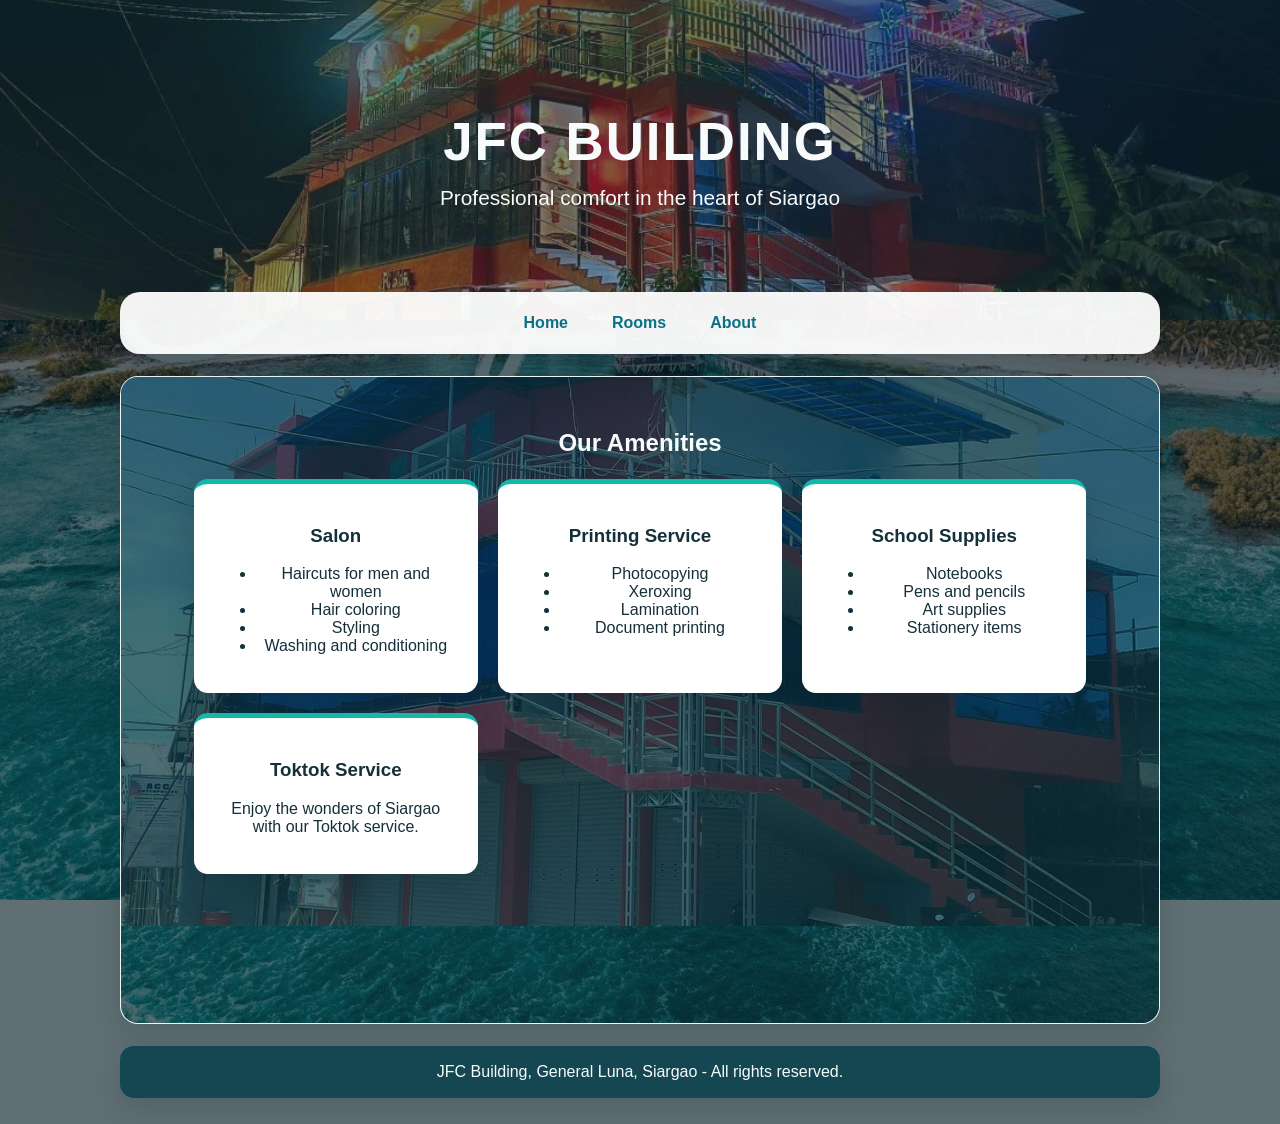
<file: index.html>
<!DOCTYPE html>
<html lang="en">
    <head>
        <meta charset="UTF-8">
        <meta name="viewport" content="width=device-width, initial-scale=1.0">
        <title>JFC Building | Siargao Stay</title>
        <link rel="stylesheet" href="styles.css">
    </head>
    <body>
        <div class="header">
            <h1>JFC BUILDING</h1>
            <h2>Professional comfort in the heart of Siargao</h2>
        </div>

        <div id="nav">
            <a href="home.html" target="mainframe">Home</a>
            <a href="rooms.html" target="mainframe">Rooms</a>
            <a href="about.html" target="mainframe">About</a>
        </div>

        <div class="main">
            <iframe src="home.html" name="mainframe" width="100%" height="100%" style="border:none;"></iframe>
        </div>

        <div class="footer">
            <p>JFC Building, General Luna, Siargao - All rights reserved.</p>
        </div>
    </body>
</html>
</file>
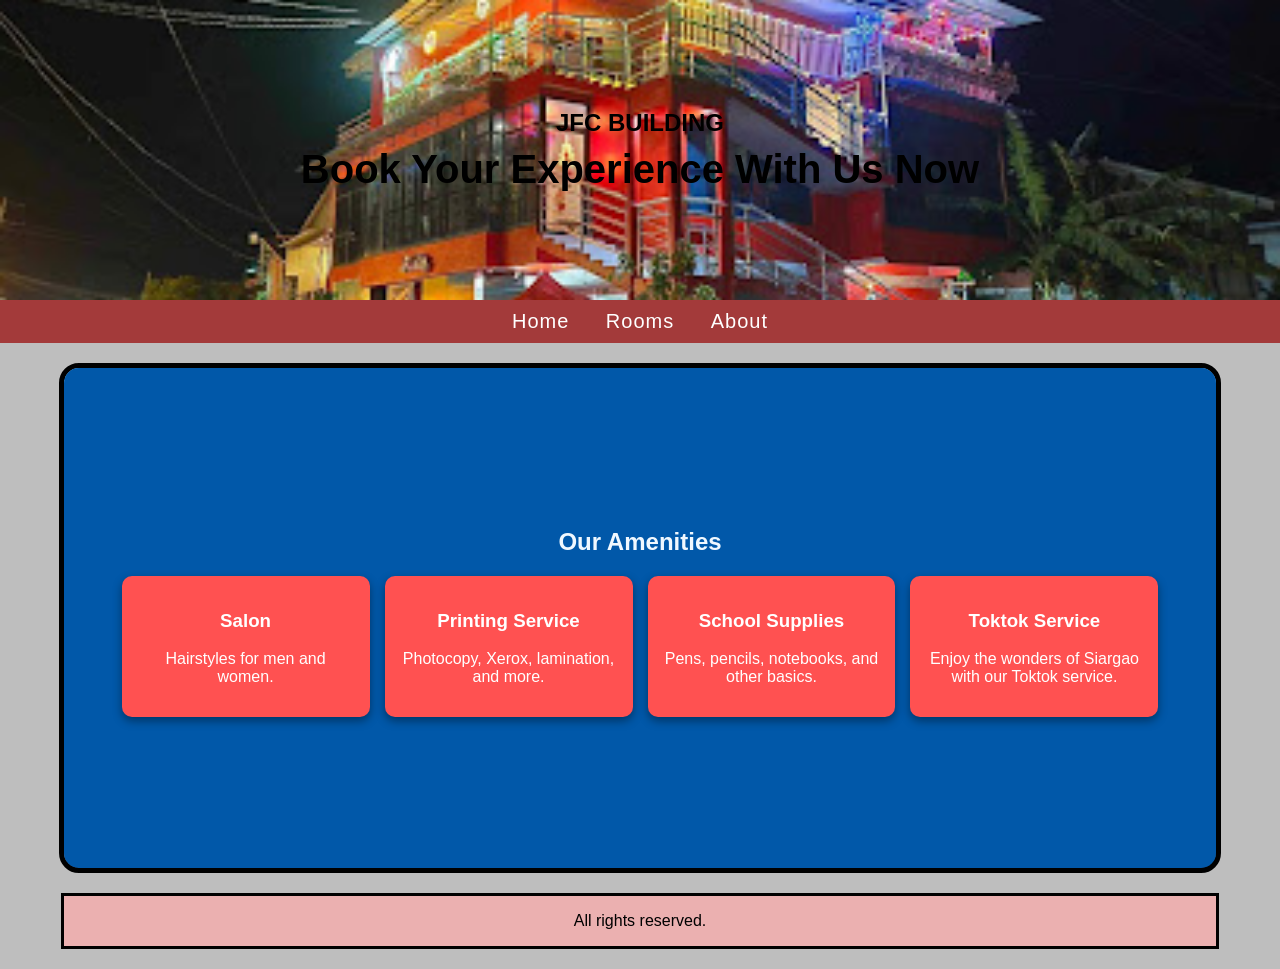
<file: activity6/activity6/index.html>
<!DOCTYPE html>
<html lang="en">
    <head>
        <meta charset="UTF-8">
        <title>JFC Building</title>
        <link rel="stylesheet" href="styles.css">
    </head>
    <body>
        <div class="header">
            <h2>JFC BUILDING</h2>
            <h1>Book Your Experience With Us Now</h1>
        </div>

        <div id="nav">
            <a href="home.html" target="mainframe">Home</a>
            <a href="rooms.html" target="mainframe">Rooms</a>
            <a href="about.html" target="mainframe">About</a>
        </div>

        <div class="main">
            <iframe src="home.html" name="mainframe" width="100%" height="100%" style="border:none;"></iframe>
        </div>

        <div class="footer">
            <p>All rights reserved.</p>
        </div>
    </body>
</html>
</file>
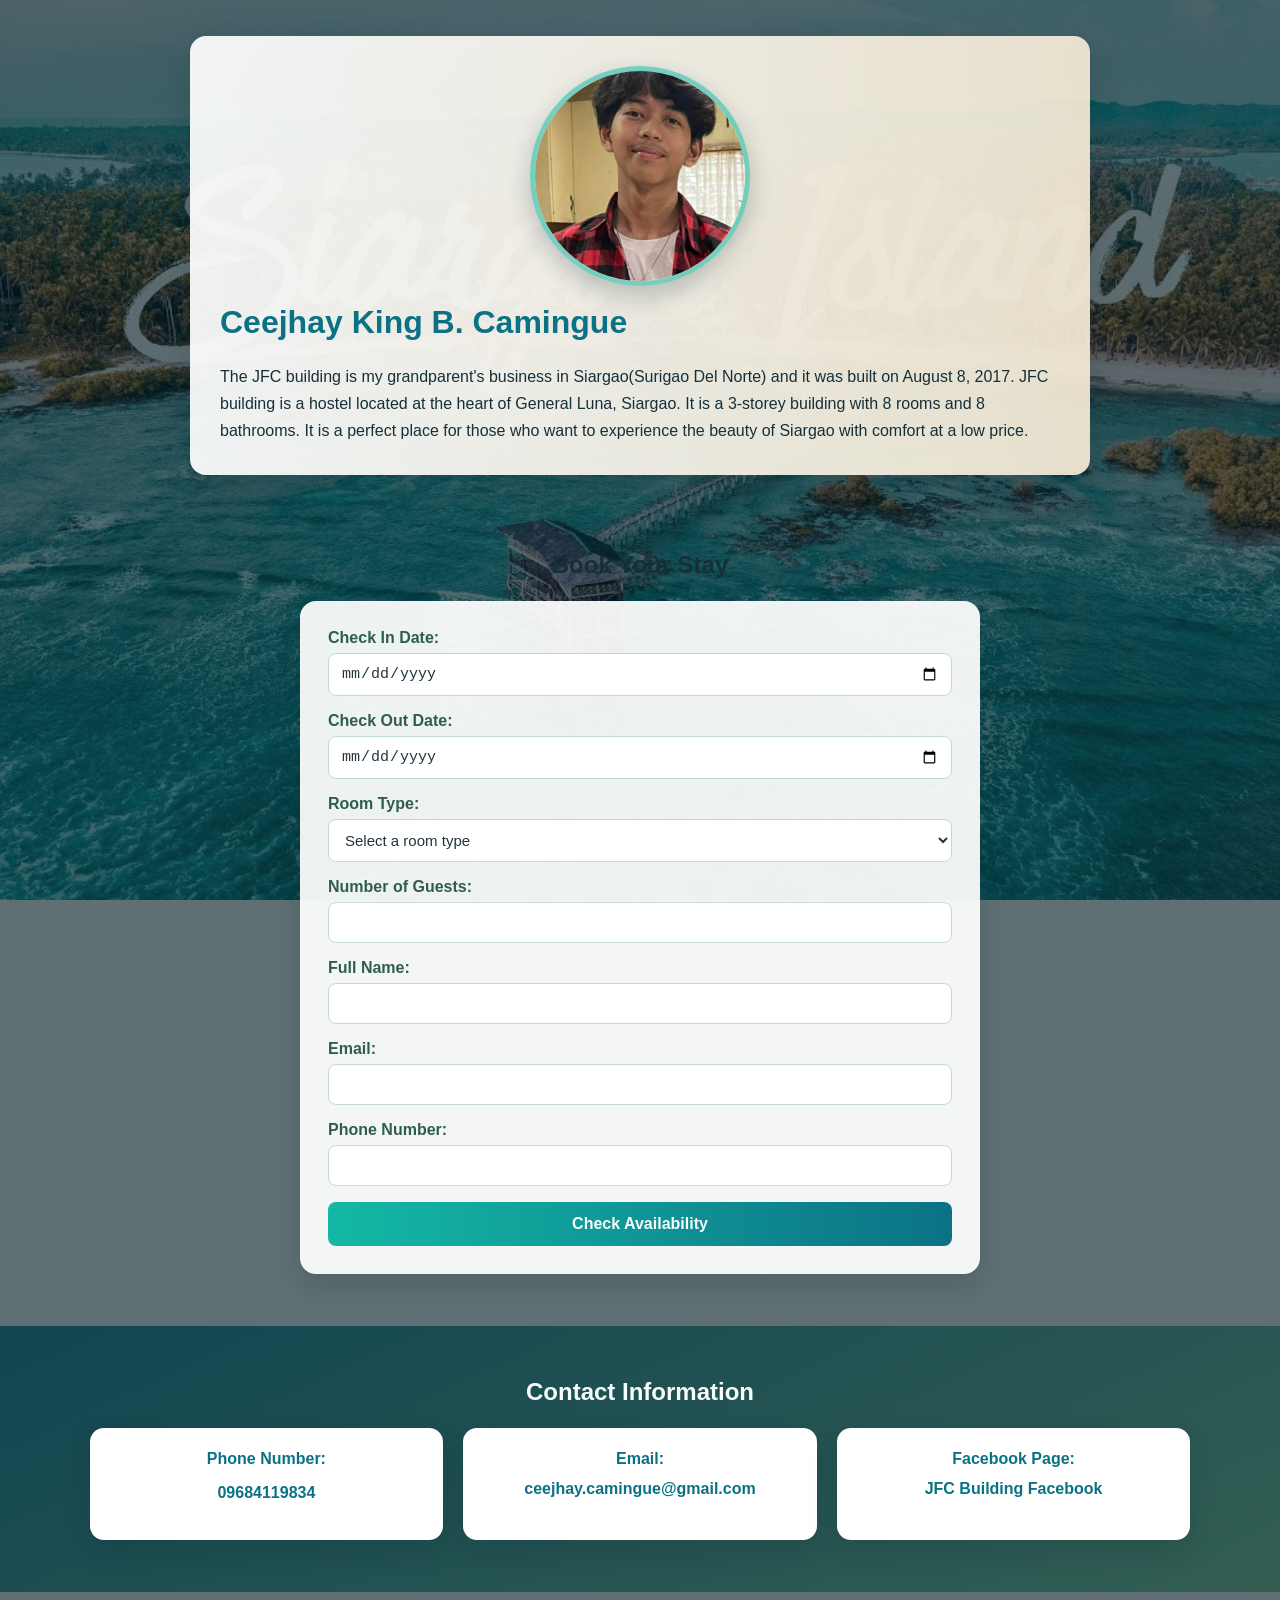
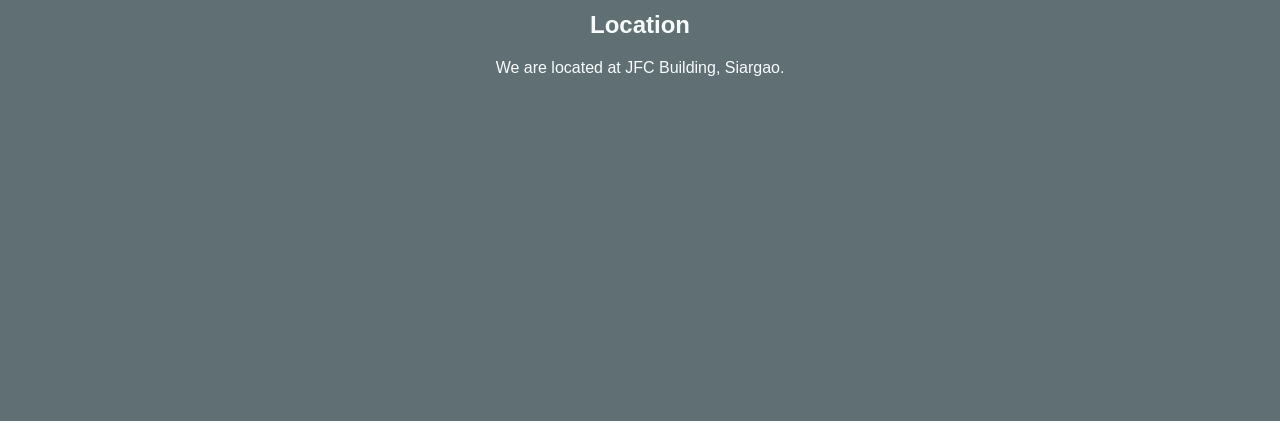
<file: about.html>
<!DOCTYPE html>
<html>
    <head>
        <meta charset="UTF-8">
        <meta name="viewport" content="width=device-width, initial-scale=1.0">
        <link rel="stylesheet" href="styles.css">
    </head>
    <body>
         <div class="about"></div>

         <div class="about-me">
            <img src="images/naong nako.png" alt="Photo of Ceejhay King B. Camingue" class="profile-photo">
            <h1>Ceejhay King B. Camingue</h1>
            <p>
                The JFC building is my grandparent's business in Siargao(Surigao Del Norte) and it was built on August 8, 2017. JFC building is a hostel located at the heart of General Luna, Siargao. It is a 3-storey building with 8 rooms and 8 bathrooms. It is a perfect place for those who want to experience the beauty of Siargao with comfort at a low price.
            </p>
         </div>

            <section class="booking-form" id="booking">
        <h2>Book Your Stay</h2>
            <form action="#" method="POST" id="bookingForm">
                
                <div class="form-group">
                    <label for="checkin">Check In Date:</label>
                    <input type="date" id="checkin" name="checkin" required>
                </div>
                
                <div class="form-group">
                    <label for="checkout">Check Out Date:</label>
                    <input type="date" id="checkout" name="checkout" required>
                </div>
                
                <div class="form-group">
                    <label for="roomType">Room Type:</label>
                    <select id="roomType" name="roomType" required>
                        <option value="">Select a room type</option>
                        <option value="barkada">Barkada Room 1 (10 people)</option>
                        <option value="family">Barkada Room 2 (6 people)</option>
                        <option value="family2">Barkada Room 3 (5 people)</option>
                        <option value="barkada">Barkada Room 4 (10 people)</option>
                        <option value="family">Family Room 1 (6 people)</option>
                        <option value="family2">Family Room 2 (5 people)</option>
            </select>
                </div>
                
                <div class="form-group">
                    <label for="guests">Number of Guests:</label>
                    <input type="number" id="guests" name="guests" min="1" required>
                </div>
                
                <div class="form-group">
                    <label for="name">Full Name:</label>
                    <input type="text" id="name" name="name" required>
                </div>
                
                <div class="form-group">
                    <label for="email">Email:</label>
                    <input type="email" id="email" name="email" required>
                </div>
                
                <div class="form-group">
                    <label for="phone">Phone Number:</label>
                    <input type="tel" id="phone" name="phone" required>
                </div>
                <a href="rooms.html"></a>
                <button type="submit" class="submit-btn">Check Availability</button>
                
        </form>
    </section>

    <section class="contacts" id="contacts">
            <h2>Contact Information</h2>
<div class="contacts-grid">
<div class="contacts-card">
    <h4>Phone Number:</h4>
                    <p><a href="tel:+639684119834">09684119834</a></p>
    </div>
                
    <div class="contacts-card">
          <h4>Email:</h4>
                    <a href="mailto:ceejhay.camingue@gmail.com" target="_blank" rel="noopener noreferrer">
          ceejhay.camingue@gmail.com
            </a>
            </div>

            <div class="contacts-card">
                <h4>Facebook Page:</h4>
                    <a href="https://www.facebook.com/JFCjebb" target="_blank" rel="noopener noreferrer">
                        JFC Building Facebook
                </a>
                </div>
            </div>
    </section>

    
     <h2 class="location">Location</h2>
            <p class="location">We are located at JFC Building, Siargao.</p>
            <iframe
                src="https://www.google.com/maps/embed?pb=!1m18!1m12!1m3!1d3952.628553028963!2d126.1529585!3d9.7823652!2m3!1f0!2f0!3f0!3m2!1i1024!2i768!4f13.1!3m3!1m2!1s0x3303f79208a53c5f%3A0x2151bfcecc051e43!2sJFC%20Commercial%20Center!5e0!3m2!1sen!2sph!4v1700000000000"
                width="100%"
                height="300"
                ></iframe>

    </body>
</html>
</file>
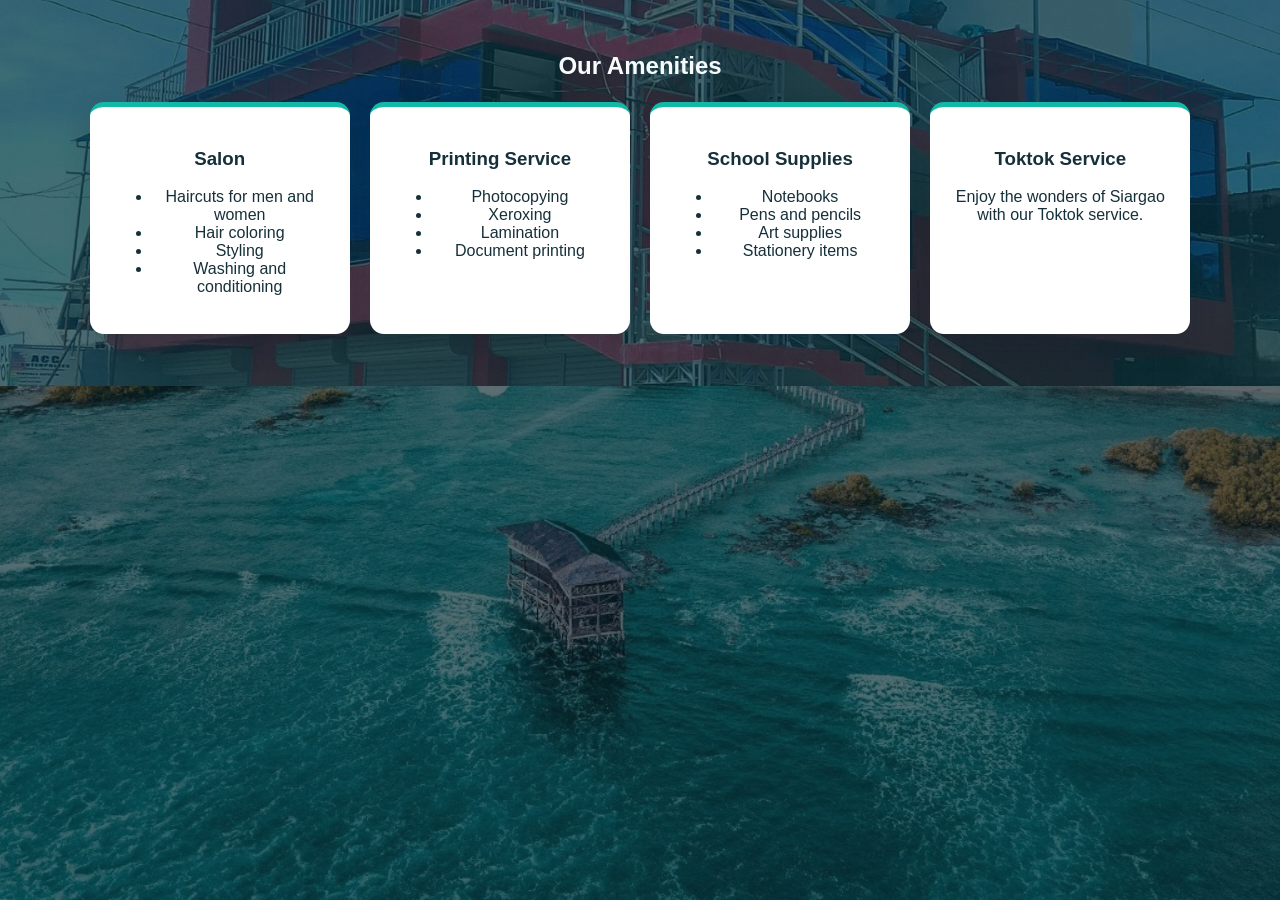
<file: home.html>
<!DOCTYPE html>
<html lang="en">
    <head>
        <meta charset="UTF-8">
        <meta name="viewport" content="width=device-width, initial-scale=1.0">
        <title>JFC Building - Home</title>
        <link rel="stylesheet" href="styles.css">
    </head>
    <body>
        <section class="amenities" id="amenities">
            <h2>Our Amenities</h2>
            <div class="amenities-grid">
                <div class="amenity-card">
                    <h3>Salon</h3>
                    
                    <ul>
                        <li>Haircuts for men and women</li>
                        <li>Hair coloring</li>
                        <li>Styling</li>
                        <li>Washing and conditioning</li>
                    </ul>
                </div>
                <div class="amenity-card">
                    <h3>Printing Service</h3>
                    <ul>
                        <li>Photocopying</li>
                        <li>Xeroxing</li>
                        <li>Lamination</li>
                        <li>Document printing</li>
                    </ul>
                    
                </div>
                <div class="amenity-card">
                    <h3>School Supplies</h3>
                    <ul>
                        <li>Notebooks</li>
                        <li>Pens and pencils</li>
                        <li>Art supplies</li>
                        <li>Stationery items</li>
                    </ul>
                    
                </div>
                <div class="amenity-card">
                    <h3>Toktok Service</h3>
                    <p>Enjoy the wonders of Siargao with our Toktok service.</p>
                </div>
            </div>
        </section>
    </body>
</html>
</file>
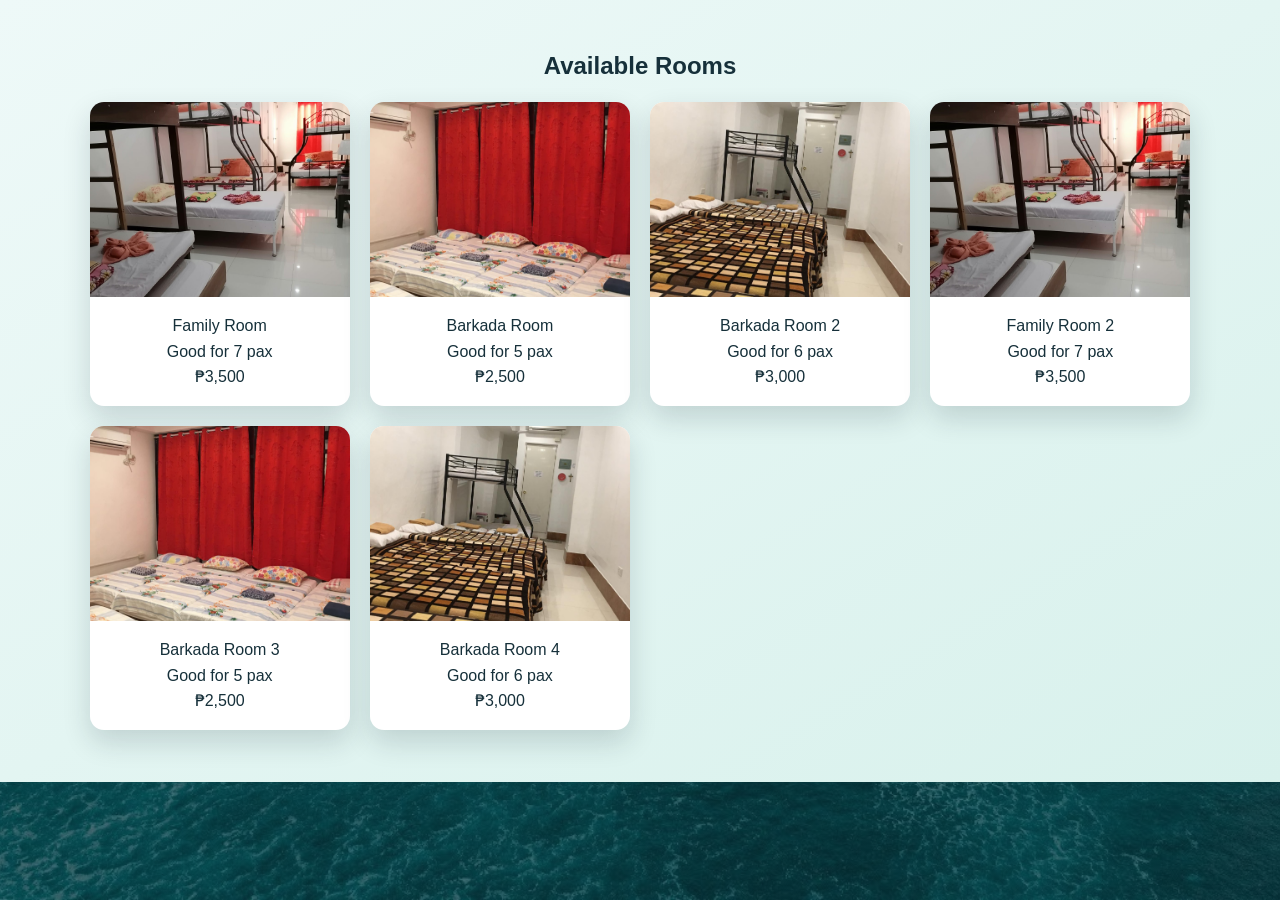
<file: rooms.html>
<!DOCTYPE html>
<html lang="en">
    <head>
        <meta charset="UTF-8">
        <meta name="viewport" content="width=device-width, initial-scale=1.0">
        <title>JFC Building - Rooms</title>
        <link rel="stylesheet" href="styles.css">
    </head>
    <body>
        <section class="rooms" id="rooms">
            <h1>Available Rooms</h1>
            <div class="rooms-grid">
                <div class="room-card">
                    <img src="images/barkadaroom1.jpg" alt="Family room">
                    <p>Family Room<br>Good for 7 pax<br>₱3,500</p>
                </div>
                <div class="room-card">
                    <img src="images/barkadaroom2.jpg" alt="Barkada room">
                    <p>Barkada Room<br>Good for 5 pax<br>₱2,500</p>
                </div>
                <div class="room-card">
                    <img src="images/family room.jpg" alt="Barkada room 2">
                    <p>Barkada Room 2<br>Good for 6 pax<br>₱3,000</p>
                </div>
                <div class="room-card">
                    <img src="images/barkadaroom1.jpg" alt="Family room">
                    <p>Family Room 2<br>Good for 7 pax<br>₱3,500</p>
                </div>
                <div class="room-card">
                    <img src="images/barkadaroom2.jpg" alt="Barkada room">
                    <p>Barkada Room 3<br>Good for 5 pax<br>₱2,500</p>
                </div>
                <div class="room-card">
                    <img src="images/family room.jpg" alt="Barkada room 2">
                    <p>Barkada Room 4<br>Good for 6 pax<br>₱3,000</p>
                </div>
            </div>
        </section>
    </body>
</html>
</file>
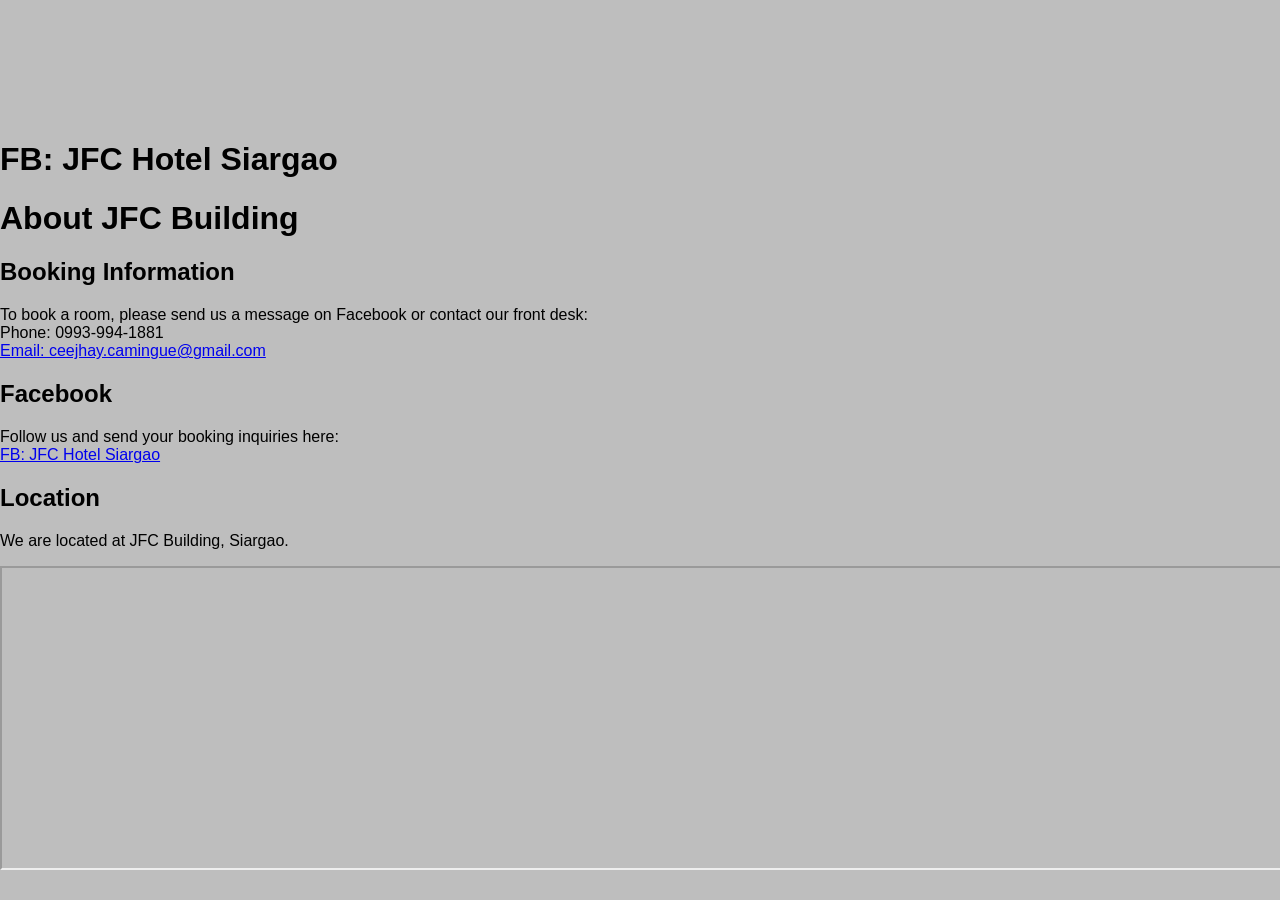
<file: images/about.html>
<!DOCTYPE html>
<html>
    <head>
        <link rel="stylesheet" href="styles.css">
    </head>
    <body>
         <div class="about"></div>
        
                <h1>FB: JFC Hotel Siargao</h1>
                <h1>About JFC Building</h1>

            <h2>Booking Information</h2>
            <p>
                To book a room, please send us a message on Facebook or contact our front desk:
                <br>
                Phone: 0993-994-1881
                <br>
                <a href="mailto:ceejhay.camingue@gmail.com">  
                Email: ceejhay.camingue@gmail.com
                </a> 
            </p>

            <h2>Facebook</h2>
            <p>
                Follow us and send your booking inquiries here:
                <br>
                <a href="https://www.facebook.com/jfcbuilding/photos"
                   target="_blank"
                   rel="noopener noreferrer">
                    FB: JFC Hotel Siargao
                </a>
            </p>

            <h2>Location</h2>
            <p>We are located at JFC Building, Siargao.</p>
            <iframe
                src="https://www.google.com/maps/embed?pb=!1m18!1m12!1m3!1d3952.628553028963!2d126.1529585!3d9.7823652!2m3!1f0!2f0!3f0!3m2!1i1024!2i768!4f13.1!3m3!1m2!1s0x3303f79208a53c5f%3A0x2151bfcecc051e43!2sJFC%20Commercial%20Center!5e0!3m2!1sen!2sph!4v1700000000000"
                width="100%"
                height="300"
                ></iframe>
            
            </div>
        
    </body>
</html>
</file>
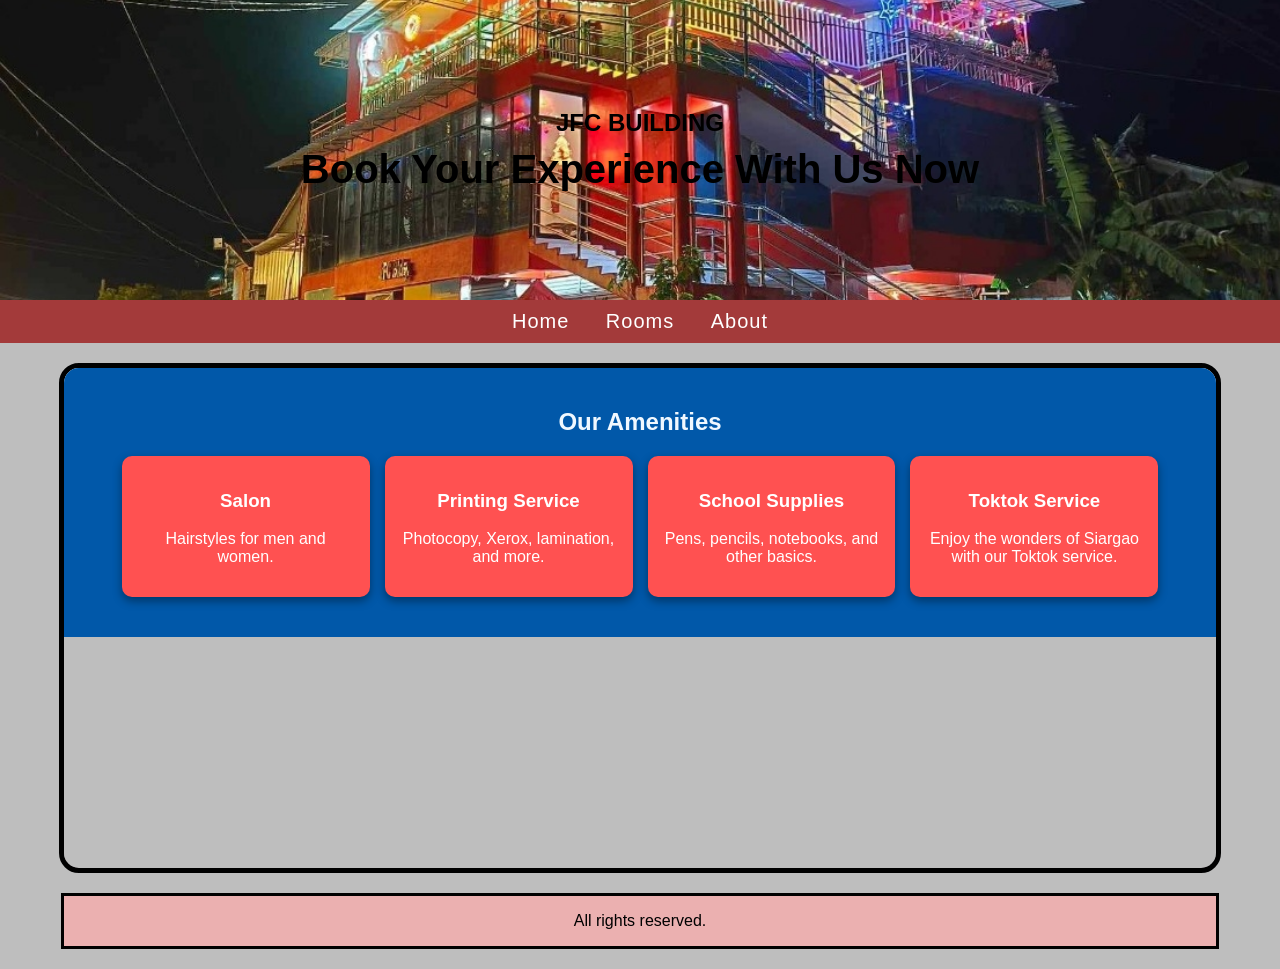
<file: images/activity6.html>
<!DOCTYPE html>
<html lang="en">
    <head>
        <meta charset="UTF-8">
        <title>JFC Building</title>
        <link rel="stylesheet" href="styles.css">
    </head>
    <body>
        <div class="header">
            <h2>JFC BUILDING</h2>
            <h1>Book Your Experience With Us Now</h1>
        </div>

        <div id="nav">
            <a href="home.html" target="mainframe">Home</a>
            <a href="rooms.html" target="mainframe">Rooms</a>
            <a href="about.html" target="mainframe">About</a>
        </div>

        <div class="main">
            <iframe src="home.html" name="mainframe" width="100%" height="100%" style="border:none;"></iframe>
        </div>

        <div class="footer">
            <p>All rights reserved.</p>
        </div>
    </body>
</html>
</file>
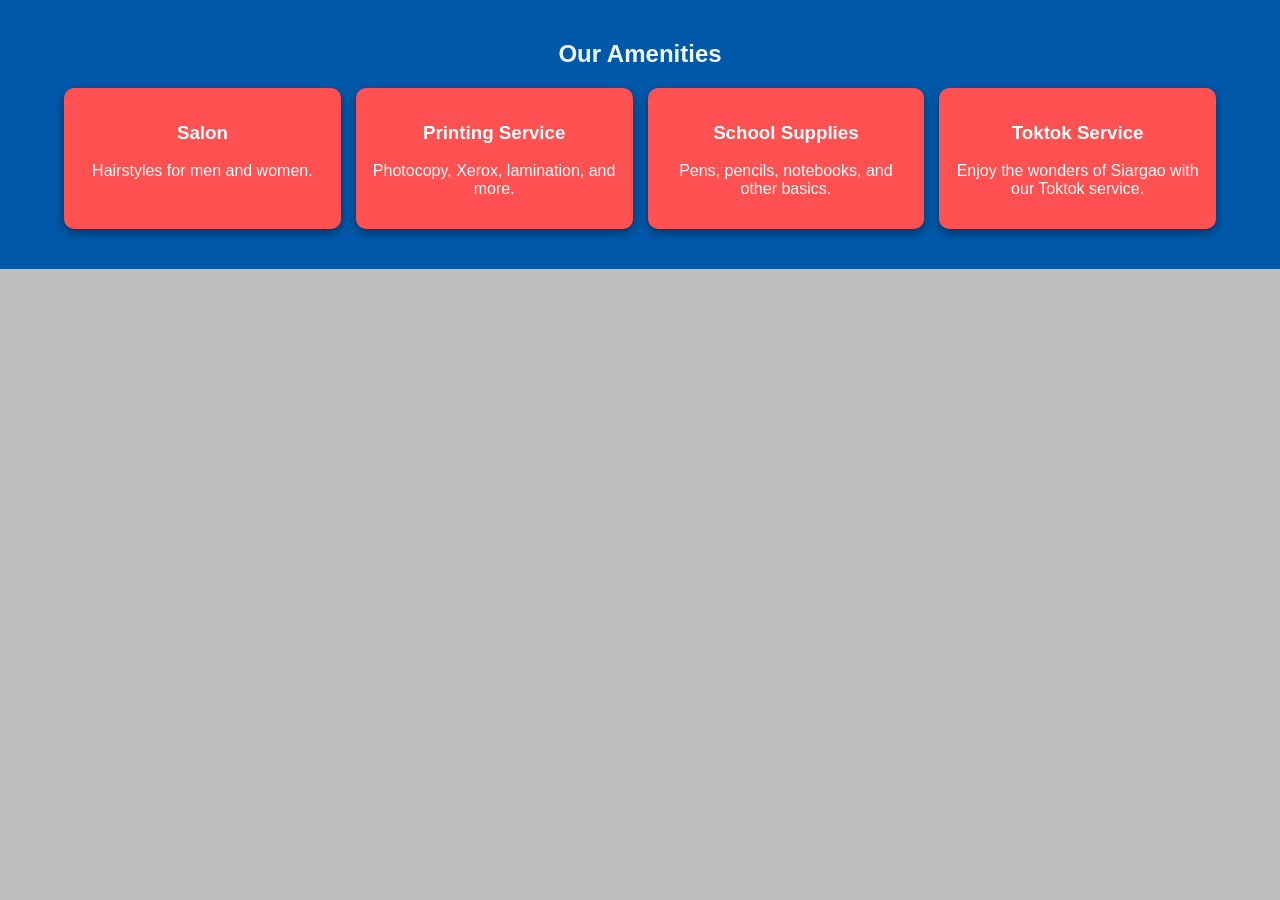
<file: images/home.html>
<!DOCTYPE html>
<html lang="en">
    <head>
        <meta charset="UTF-8">
        <title>JFC Building - Home</title>
        <link rel="stylesheet" href="styles.css">
    </head>
    <body>
        <section class="amenities" id="amenities">
            <h2>Our Amenities</h2>
            <div class="amenities-grid">
                <div class="amenity-card">
                    <h3>Salon</h3>
                    <p>Hairstyles for men and women.</p>
                </div>
                <div class="amenity-card">
                    <h3>Printing Service</h3>
                    <p>Photocopy, Xerox, lamination, and more.</p>
                </div>
                <div class="amenity-card">
                    <h3>School Supplies</h3>
                    <p>Pens, pencils, notebooks, and other basics.</p>
                </div>
                <div class="amenity-card">
                    <h3>Toktok Service</h3>
                    <p>Enjoy the wonders of Siargao with our Toktok service.</p>
                </div>
            </div>
        </section>
    </body>
</html>
</file>
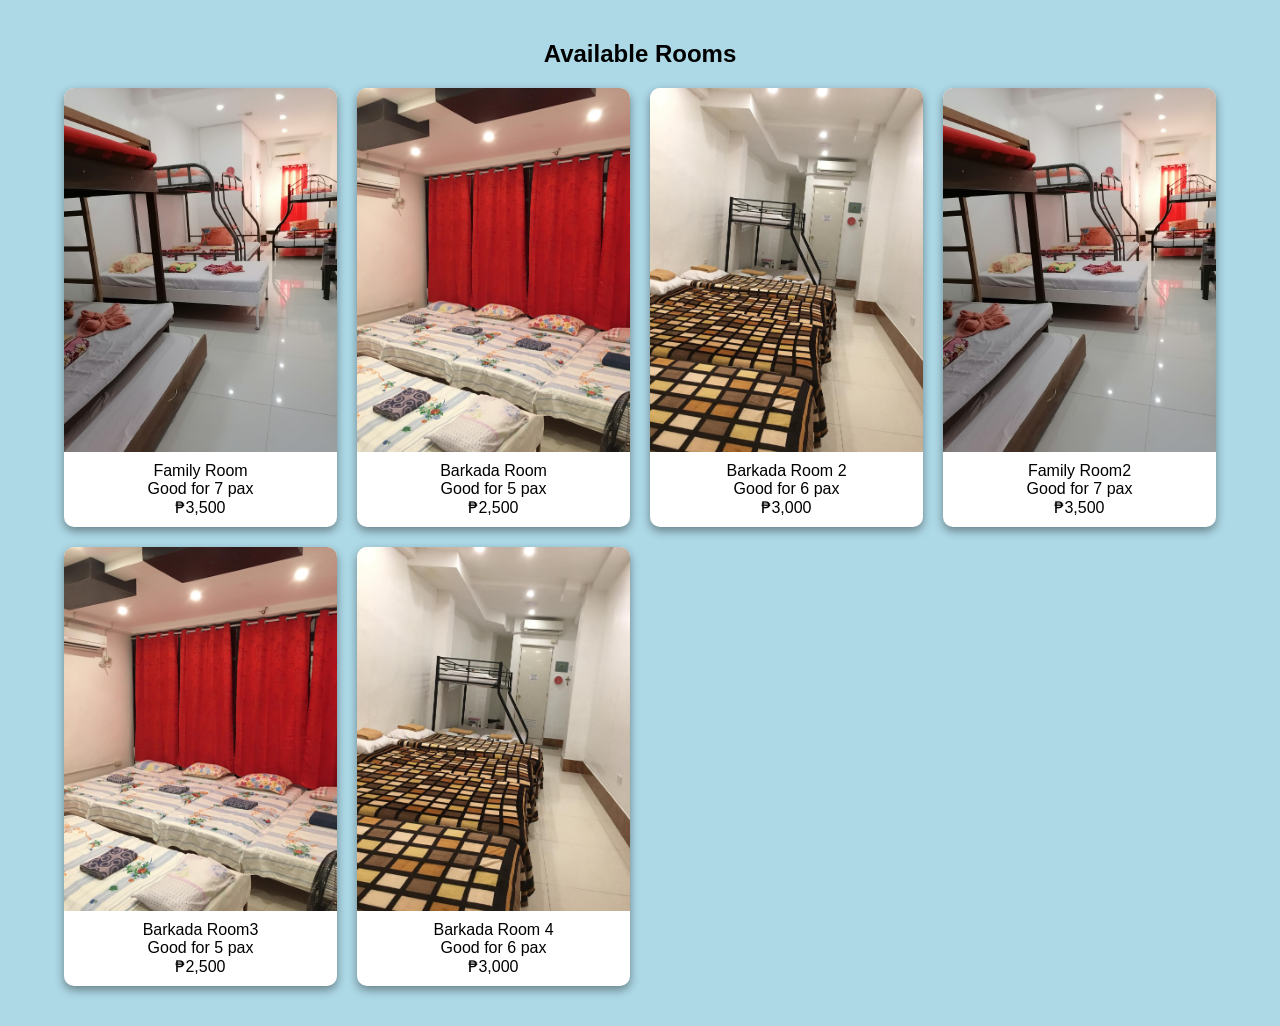
<file: images/rooms.html>
<!DOCTYPE html>
<html lang="en">
    <head>
        <meta charset="UTF-8">
        <title>JFC Building - Rooms</title>
        <link rel="stylesheet" href="styles.css">
    </head>
    <body>
        <section class="rooms" id="rooms">
            <h1>Available Rooms</h1>
            <div class="rooms-grid">
                <div class="room-card">
                    <img src="barkadaroom1.jpg" alt="Family room">
                    <p>Family Room<br>Good for 7 pax<br>₱3,500</p>
                </div>
                <div class="room-card">
                    <img src="barkadaroom2.jpg" alt="Barkada room">
                    <p>Barkada Room<br>Good for 5 pax<br>₱2,500</p>
                </div>
                <div class="room-card">
                    <img src="family room.jpg" alt="Barkada room 2">
                    <p>Barkada Room 2<br>Good for 6 pax<br>₱3,000</p>
                </div>
                <div class="room-card">
                    <img src="barkadaroom1.jpg" alt="Family room">
                    <p>Family Room2<br>Good for 7 pax<br>₱3,500</p>
                </div>
                <div class="room-card">
                    <img src="barkadaroom2.jpg" alt="Barkada room">
                    <p>Barkada Room3<br>Good for 5 pax<br>₱2,500</p>
                </div>
                <div class="room-card">
                    <img src="family room.jpg" alt="Barkada room 2">
                    <p>Barkada Room 4<br>Good for 6 pax<br>₱3,000</p>
                </div>
            </div>
        </section>
    </body>

</html>
</file>
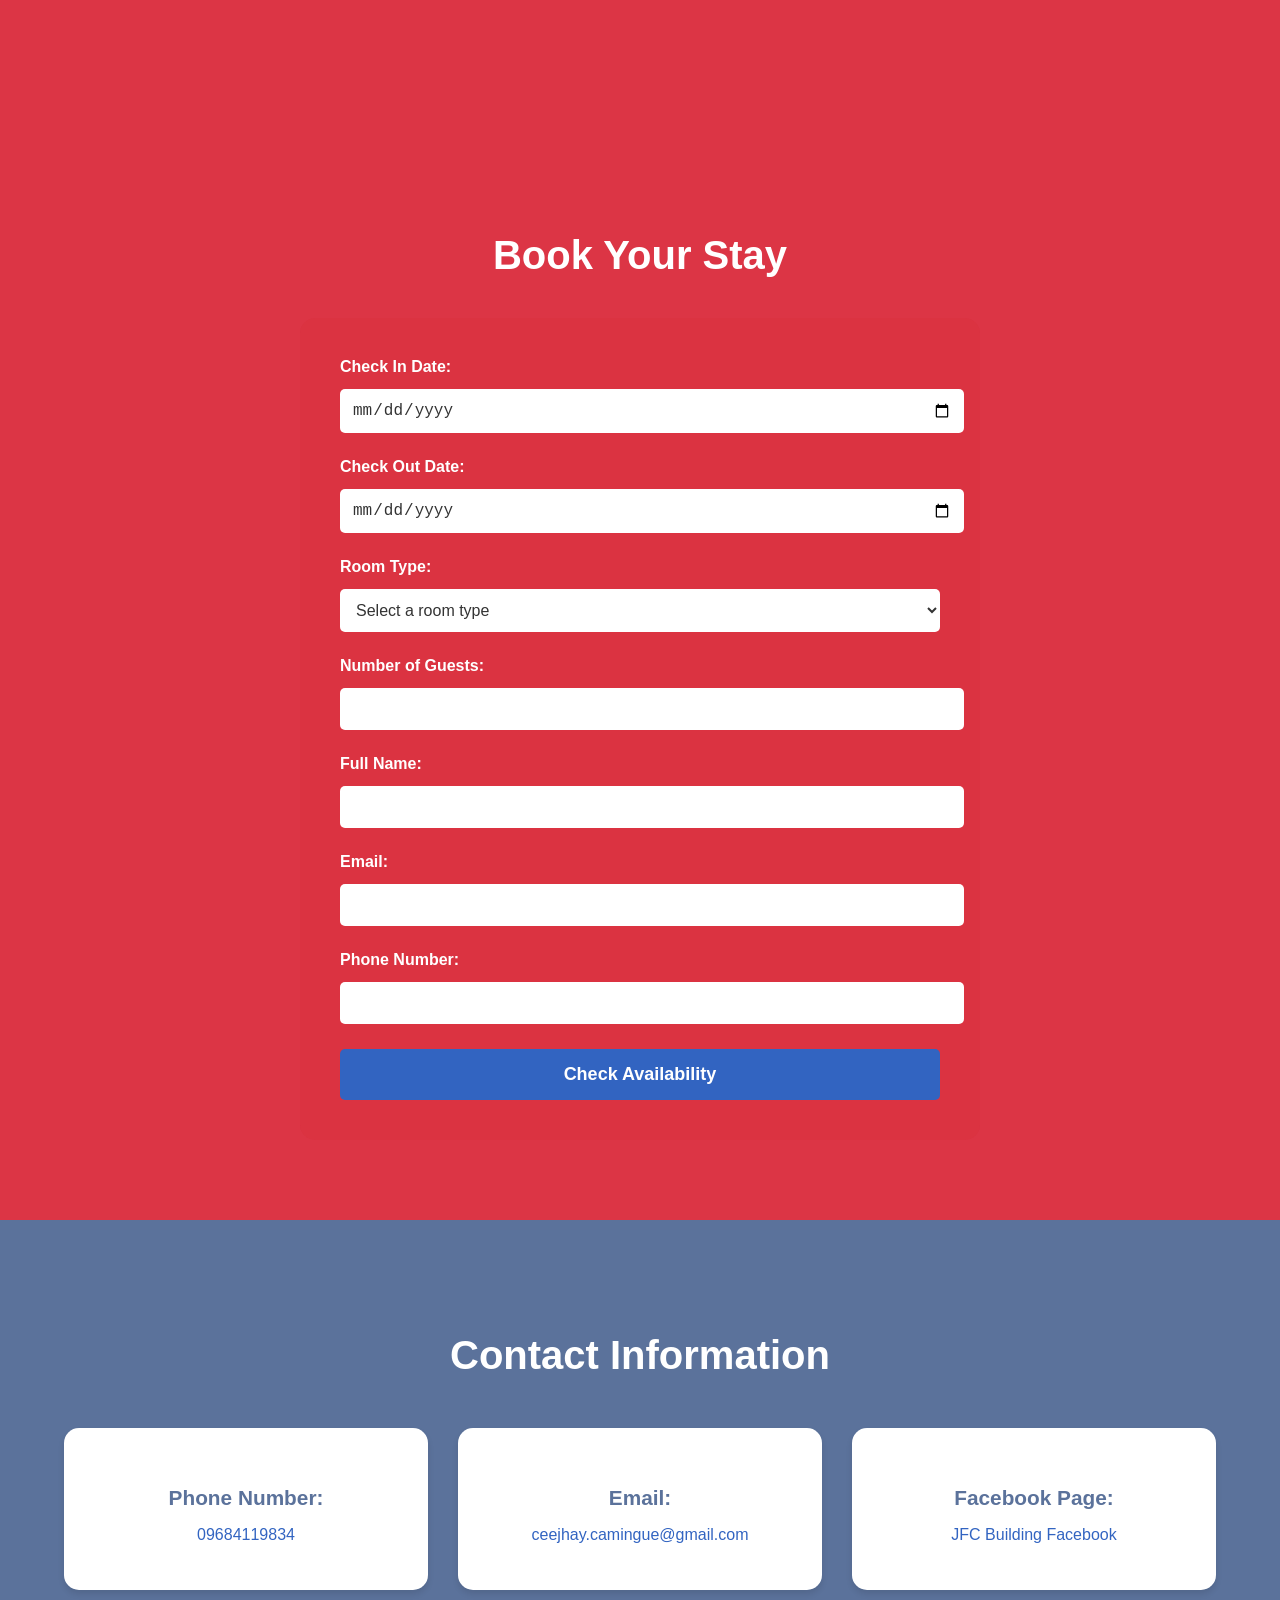
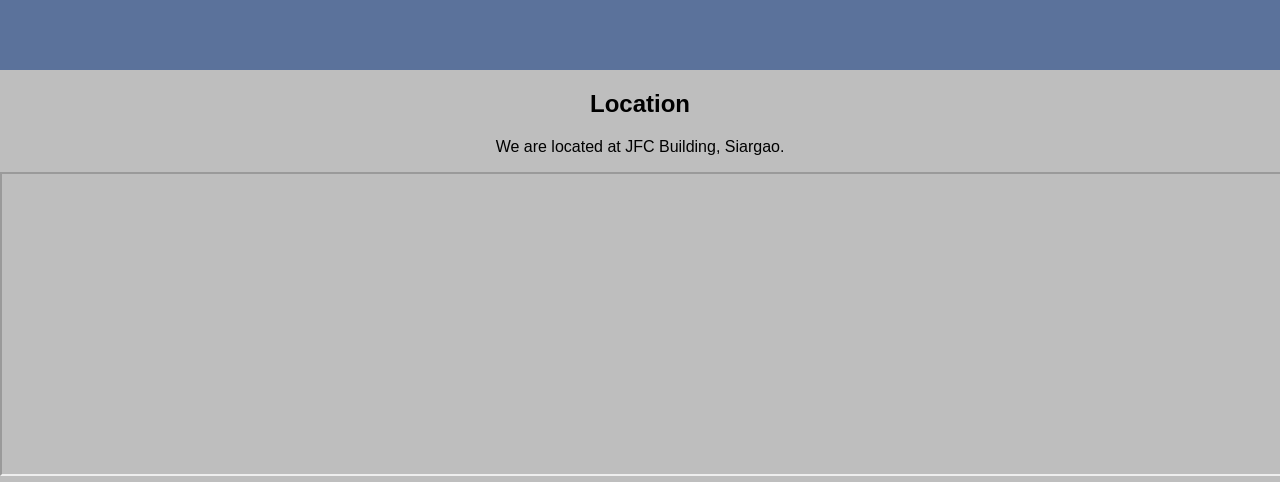
<file: activity6/activity6/about.html>
<!DOCTYPE html>
<html>
    <head>
        <link rel="stylesheet" href="styles.css">
    </head>
    <body>
         <div class="about"></div>

            <section class="booking-form" id="booking">
        <h2>Book Your Stay</h2>
            <form action="#" method="POST" id="bookingForm">
                
                <div class="form-group">
                    <label for="checkin">Check In Date:</label>
                    <input type="date" id="checkin" name="checkin" required>
                </div>
                
                <div class="form-group">
                    <label for="checkout">Check Out Date:</label>
                    <input type="date" id="checkout" name="checkout" required>
                </div>
                
                <div class="form-group">
                    <label for="roomType">Room Type:</label>
                    <select id="roomType" name="roomType" required>
                        <option value="">Select a room type</option>
                        <option value="barkada">Barkada Room 1 (10 people)</option>
                        <option value="family">Barkada Room 2 (6 people)</option>
                        <option value="family2">Barkada Room 3 (5 people)</option>
                        <option value="barkada">Family Room 1 (10 people)</option>
                        <option value="family">Family Room 2 (6 people)</option>
                        <option value="family2">Family Room 3 (5 people)</option>
            </select>
                </div>
                
                <div class="form-group">
                    <label for="guests">Number of Guests:</label>
                    <input type="number" id="guests" name="guests" min="1" required>
                </div>
                
                <div class="form-group">
                    <label for="name">Full Name:</label>
                    <input type="text" id="name" name="name" required>
                </div>
                
                <div class="form-group">
                    <label for="email">Email:</label>
                    <input type="email" id="email" name="email" required>
                </div>
                
                <div class="form-group">
                    <label for="phone">Phone Number:</label>
                    <input type="tel" id="phone" name="phone" required>
                </div>
                <a href="rooms.html"></a>
                <button type="submit" class="submit-btn">Check Availability</button>
                
        </form>
    </section>

    <section class="contacts" id="contacts">
            <h2>Contact Information</h2>
<div class="contacts-grid">
<div class="contacts-card">
    <h4>Phone Number:</h4>
                    <p><a href="tel:+639684119834">09684119834</a></p>
    </div>
                
    <div class="contacts-card">
          <h4>Email:</h4>
                    <a href="mailto:ceejhay.camingue@gmail.com" target="_blank" rel="noopener noreferrer">
          <p>ceejhay.camingue@gmail.com</p>
            </a>
            </div>

            <div class="contacts-card">
                <h4>Facebook Page:</h4>
                    <a href="https://www.facebook.com/JFCjebb" target="_blank" rel="noopener noreferrer">
                        <p>JFC Building Facebook</p>
                </a>
                </div>
            </div>
    </section>

    
     <h2 class="location">Location</h2>
            <p class="location">We are located at JFC Building, Siargao.</p>
            <iframe
                src="https://www.google.com/maps/embed?pb=!1m18!1m12!1m3!1d3952.628553028963!2d126.1529585!3d9.7823652!2m3!1f0!2f0!3f0!3m2!1i1024!2i768!4f13.1!3m3!1m2!1s0x3303f79208a53c5f%3A0x2151bfcecc051e43!2sJFC%20Commercial%20Center!5e0!3m2!1sen!2sph!4v1700000000000"
                width="100%"
                height="300"
                ></iframe>
                
            
            </div>
        
    </body>
</html>
</file>
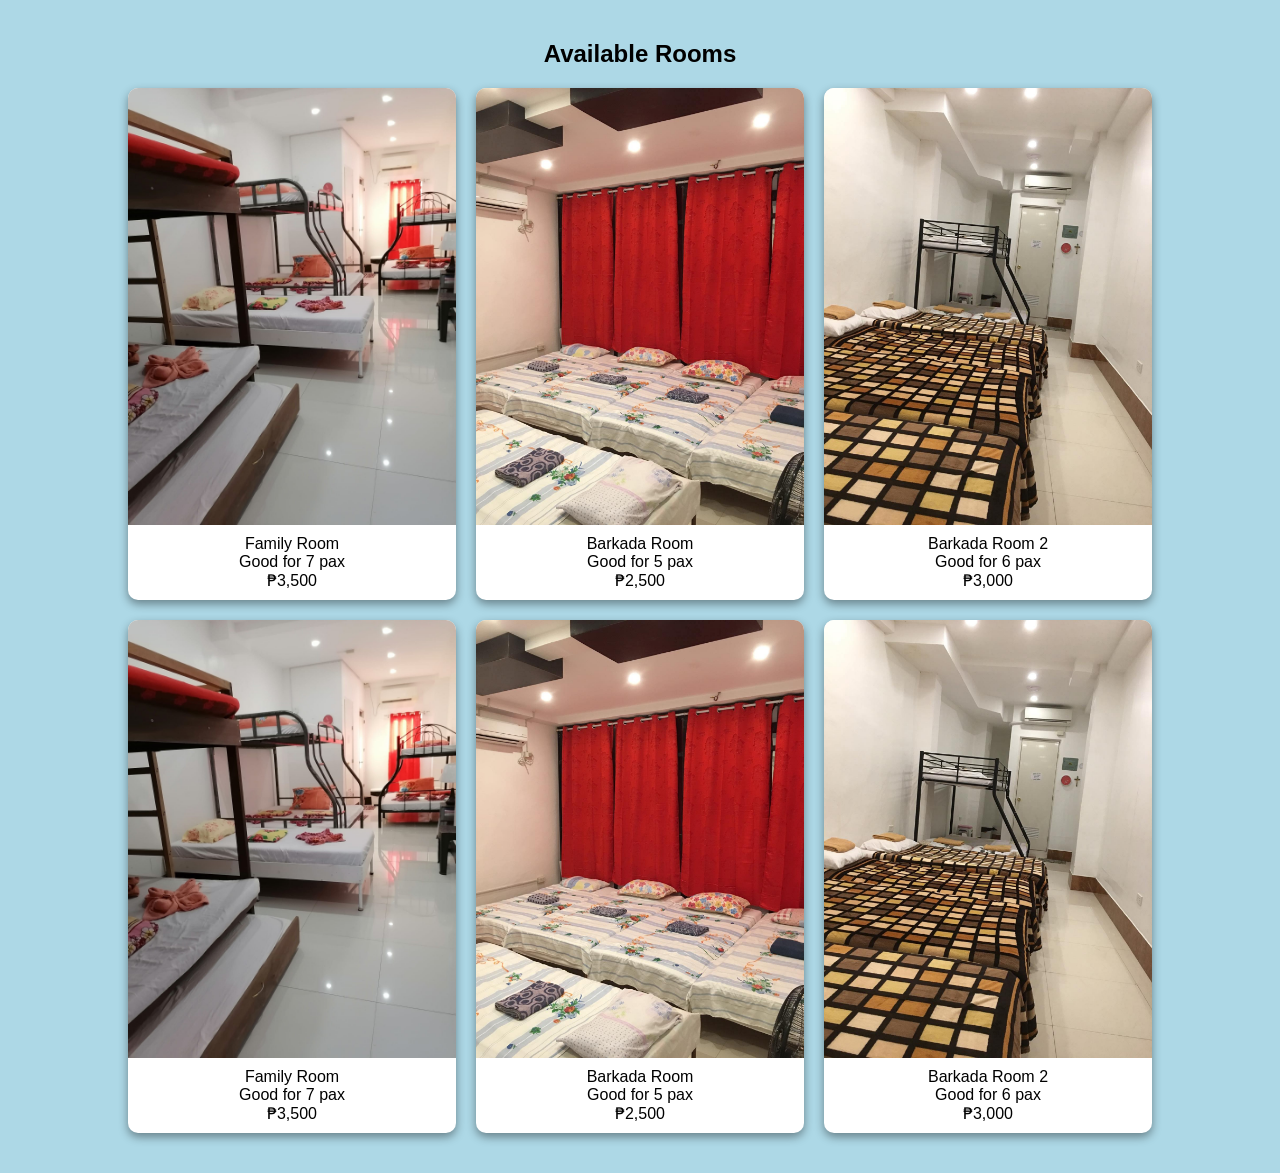
<file: activity6/activity6/rooms.html>
<!DOCTYPE html>
<html lang="en">
    <head>
        <meta charset="UTF-8">
        <title>JFC Building - Rooms</title>
        <link rel="stylesheet" href="styles.css">
    </head>
    <body>
        <section class="rooms" id="rooms">
            <h1>Available Rooms</h1>
            <div class="rooms-grid">
                <div class="room-card">
                    <img src="barkadaroom1.jpg" alt="Family room">
                    <p>Family Room<br>Good for 7 pax<br>₱3,500</p>
                </div>
                <div class="room-card">
                    <img src="barkadaroom2.jpg" alt="Barkada room">
                    <p>Barkada Room<br>Good for 5 pax<br>₱2,500</p>
                </div>
                <div class="room-card">
                    <img src="family room.jpg" alt="Barkada room 2">
                    <p>Barkada Room 2<br>Good for 6 pax<br>₱3,000</p>
                </div>
                <div class="room-card">
                    <img src="barkadaroom1.jpg" alt="Family room">
                    <p>Family Room<br>Good for 7 pax<br>₱3,500</p>
                </div>
                <div class="room-card">
                    <img src="barkadaroom2.jpg" alt="Barkada room">
                    <p>Barkada Room<br>Good for 5 pax<br>₱2,500</p>
                </div>
                <div class="room-card">
                    <img src="family room.jpg" alt="Barkada room 2">
                    <p>Barkada Room 2<br>Good for 6 pax<br>₱3,000</p>
                </div>
            </div>
        </section>
    </body>
</html>
</file>
<file: styles.css>
:root {
    --sea: #0b7285;
    --lagoon: #14b8a6;
    --sand: #f4ead5;
    --palm: #2f5d50;
    --sunset: #ef7c54;
    --text-dark: #16303a;
    --text-light: #f7fbfb;
    --surface: #ffffff;
    --shadow: 0 12px 28px rgba(15, 34, 43, 0.16);
}

* {
    box-sizing: border-box;
}

body {
    margin: 0;
    font-family: "Segoe UI", Tahoma, Arial, sans-serif;
    color: var(--text-dark);
    background: linear-gradient(rgba(5, 30, 37, 0.64), rgba(5, 30, 37, 0.64)), url("images/siargao_island.png") center/cover fixed;
    text-align: center;
    min-height: 100vh;
}

.header {
    min-height: 320px;
    color: var(--text-light);
    background: linear-gradient(rgba(8, 40, 52, 0.58), rgba(8, 40, 52, 0.42)), url("images/jfc.jpg") center/cover;
    display: flex;
    flex-direction: column;
    justify-content: center;
    gap: 14px;
    padding: 16px;
}

.header h1 {
    margin: 0;
    font-size: clamp(2rem, 4.5vw, 3.3rem);
    letter-spacing: 2px;
    text-transform: uppercase;
}

.header h2 {
    margin: 0;
    font-size: clamp(1rem, 2vw, 1.3rem);
    font-weight: 500;
}

#nav {
    width: min(1040px, 94%);
    margin: -28px auto 0;
    background: rgba(255, 255, 255, 0.94);
    border-radius: 20px;
    box-shadow: var(--shadow);
    padding: 12px;
    display: flex;
    justify-content: center;
    flex-wrap: wrap;
    gap: 8px;
}

#nav a {
    color: var(--sea);
    text-decoration: none;
    font-weight: 700;
    font-size: 1rem;
    padding: 10px 18px;
    border-radius: 999px;
    display: inline-block;
    transition: background-color 0.25s ease, color 0.25s ease;
}

#nav a:hover,
#nav a:focus {
    background: var(--sea);
    color: var(--text-light);
}

.main {
    width: min(1040px, 94%);
    height: min(680px, 72vh);
    margin: 22px auto;
    border-radius: 18px;
    overflow: hidden;
    border: 1px solid rgba(255, 255, 255, 0.6);
    box-shadow: var(--shadow);
    background: rgba(255, 255, 255, 0.82);
}

.footer {
    width: min(1040px, 94%);
    min-height: 52px;
    margin: 0 auto 26px;
    border-radius: 14px;
    background: rgba(13, 67, 79, 0.9);
    color: var(--text-light);
    display: flex;
    align-items: center;
    justify-content: center;
    box-shadow: var(--shadow);
    padding: 0 14px;
}

.amenities,
.rooms,
.booking-form,
.contacts {
    padding: 52px 7%;
}

.amenities {
    background: linear-gradient(rgba(5, 49, 57, 0.7), rgba(5, 49, 57, 0.7)), url("images/jfcpic.jpg") center/cover;
    color: var(--text-light);
}

.amenities h2,
.rooms h1,
.about-me h1,
.booking-form h2,
.contacts h2 {
    margin-top: 0;
    margin-bottom: 22px;
}

.amenities-grid,
.rooms-grid,
.contacts-grid {
    display: grid;
    grid-template-columns: repeat(auto-fit, minmax(220px, 1fr));
    gap: 20px;
}

.amenity-card,
.room-card,
.contacts-card {
    background: var(--surface);
    color: var(--text-dark);
    border-radius: 14px;
    padding: 22px;
    box-shadow: var(--shadow);
    transition: transform 0.24s ease, box-shadow 0.24s ease;
}

.amenity-card {
    border-top: 5px solid var(--lagoon);
}

.amenity-card:hover,
.room-card:hover,
.contacts-card:hover {
    transform: translateY(-5px);
    box-shadow: 0 18px 26px rgba(15, 34, 43, 0.2);
}

.rooms {
    background: linear-gradient(to bottom right, #eef9f8, #d8f1ec);
}

.room-card {
    padding: 0;
    overflow: hidden;
}

.room-card img {
    width: 100%;
    display: block;
    aspect-ratio: 4 / 3;
    object-fit: cover;
}

.room-card p {
    padding: 16px;
    margin: 0;
    line-height: 1.6;
}

.about {
    display: none;
}

.about-me {
    background: linear-gradient(to right, rgba(255, 255, 255, 0.93), rgba(244, 234, 213, 0.93));
    margin: 36px auto 24px;
    width: min(900px, 92%);
    padding: 30px;
    border-radius: 16px;
    box-shadow: var(--shadow);
    text-align: left;
}

.about-me h1 {
    color: var(--sea);
}

.about-me p {
    line-height: 1.7;
    margin-bottom: 0;
}

.profile-photo {
    width: min(220px, 70vw);
    aspect-ratio: 1 / 1;
    object-fit: cover;
    border-radius: 50%;
    border: 5px solid rgba(20, 184, 166, 0.55);
    box-shadow: 0 10px 24px rgba(12, 41, 52, 0.24);
    display: block;
    margin: 0 auto 18px;
}

.booking-form {
    background: transparent;
    color: var(--text-dark);
}

form {
    max-width: 680px;
    margin: 0 auto;
    background: rgba(255, 255, 255, 0.93);
    padding: 28px;
    border-radius: 16px;
    box-shadow: var(--shadow);
    text-align: left;
}

.form-group {
    margin-bottom: 16px;
}

label {
    display: block;
    margin-bottom: 6px;
    font-weight: 600;
    color: var(--palm);
}

input,
select {
    width: 100%;
    padding: 11px 12px;
    border: 1px solid #c6d8d5;
    border-radius: 8px;
    font-size: 15px;
    background: #fff;
    color: #22353d;
}

input:focus,
select:focus {
    outline: 3px solid rgba(20, 184, 166, 0.25);
    border-color: var(--lagoon);
}

.submit-btn {
    width: 100%;
    padding: 13px;
    background: linear-gradient(to right, var(--lagoon), var(--sea));
    color: var(--text-light);
    border: none;
    border-radius: 8px;
    font-size: 16px;
    font-weight: 700;
    cursor: pointer;
    transition: transform 0.2s ease, opacity 0.2s ease;
}

.submit-btn:hover,
.submit-btn:focus {
    opacity: 0.92;
    transform: translateY(-2px);
    outline: none;
}

.contacts {
    background: linear-gradient(155deg, rgba(13, 67, 79, 0.95), rgba(47, 93, 80, 0.92));
    color: var(--text-light);
}

.contacts-card h4 {
    color: var(--sea);
    margin-top: 0;
    margin-bottom: 12px;
}

.contacts-card a {
    color: var(--sea);
    text-decoration: none;
    font-weight: 600;
}

.contacts-card a:hover,
.contacts-card a:focus {
    text-decoration: underline;
}

.location {
    color: var(--text-light);
    text-align: center;
}

iframe {
    border: none;
}

iframe[src*="google.com/maps"] {
    width: min(1100px, 94%);
    border-radius: 12px;
    margin: 10px auto 28px;
    display: block;
}

@media (max-width: 768px) {
    body {
        background-attachment: scroll;
    }

    .header {
        min-height: 260px;
        padding: 18px 12px 30px;
    }

    #nav {
        width: 92%;
        margin-top: -18px;
        border-radius: 14px;
        padding: 10px 8px;
    }

    #nav a {
        flex: 1 1 30%;
        min-width: 100px;
        padding: 10px 12px;
        font-size: 0.95rem;
    }

    .main {
        height: 68vh;
        min-height: 420px;
        margin: 16px auto;
    }

    .amenities,
    .rooms,
    .booking-form,
    .contacts {
        padding: 40px 5%;
    }

    .about-me {
        padding: 22px;
        margin: 26px auto 20px;
        text-align: center;
    }

    form {
        padding: 20px;
    }

    .contacts-grid {
        gap: 14px;
    }
}

@media (max-width: 480px) {
    .header {
        min-height: 220px;
    }

    .header h1 {
        letter-spacing: 1px;
    }

    #nav a {
        flex: 1 1 100%;
        width: 100%;
    }

    .main {
        height: 65vh;
        min-height: 380px;
    }

    .footer {
        font-size: 0.86rem;
        line-height: 1.4;
        padding: 8px 12px;
    }

    .profile-photo {
        width: min(170px, 62vw);
    }

    .booking-form h2,
    .contacts h2,
    .rooms h1,
    .amenities h2 {
        font-size: 1.5rem;
    }
}
</file>
<file: activity6/activity6/styles.css>
body{
    margin: 0;
    font-family: Arial, Helvetica, sans-serif;
    background-color: rgb(190, 190, 190);
}

.header{
    background-image: url(jfc.jpg);
    width: 100%; 
    height: 300px;
    color: rgb(0, 0, 0);
    background-size: cover;
    background-position: center;
    text-align: center;
    display: flex;
    flex-direction: column;
    justify-content: center;
    gap: 10px;
}

.header h1{
    
    font-size: 40px;
    margin: 0;
}

.header h2{
    margin: 0;
}

#nav{
    width: 100%; 
    background-color: rgb(163, 58, 58);
    text-align: center;
    font-size: 20px;
    letter-spacing: 1px;
    padding: 10px 0;
}

#nav a{
    color: white;
    text-decoration: none;
    margin: 0 15px;
}

#nav a:hover{
    text-decoration: underline;
}

.main{
    background-image: url(jfcpic.jpg);
    background-size: cover;
    background-position: center;
    width: 90%; 
    height: 500px;
    border: 5px solid black;
    color: rgb(243, 149, 149);
    text-align: center;
    margin: 20px auto;
    border-radius: 20px;
    overflow: hidden;
}

.footer{
    width: 90%; 
    min-height: 40px;
    border: 3px solid black;
    background-color: rgb(235, 176, 176);
    text-align: center;
    margin: 20px auto;
    display: flex;
    align-items: center;
    justify-content: center;
}

.amenities{
    padding: 160px 5%;
    background: rgb(1, 88, 169);
    color: aliceblue;
}

.amenities h2{
    text-align: center;
    margin-top: 0;
}

.amenities-grid{
    display: grid;
    grid-template-columns: repeat(auto-fit, minmax(200px, 1fr));
    gap: 15px;
}

.amenity-card{
    background: rgb(255, 81, 81);
    color: white;
    padding: 15px;
    border-radius: 10px;
    text-align: center;
    box-shadow: 0 4px 10px rgba(0, 0, 0, 0.4);
    transition: transform 0.3s ease, box-shadow 0.3s ease;
}

.amenity-card:hover {
    transform: translateY(-5px);
    box-shadow: 0 8px 15px rgba(0, 0, 0, 0.6);
}

.rooms{
    padding: 40px 10%;
    background: lightblue;
}

.rooms h1{
    text-align: center;
    margin-top: 0;
}

.rooms-grid{
    display: grid;
    grid-template-columns: repeat(auto-fit, minmax(250px, 1fr));
    gap: 20px;
}

.room-card{
    background: white;
    border-radius: 10px;
    overflow: hidden;
    box-shadow: 0 4px 10px rgba(0, 0, 0, 0.4);
    text-align: center;
}

.room-card img{
    width: 100%;
    display: block;
}

.room-card p{
    padding: 10px;
    margin: 0;
}

.room-card:hover{
    transform: translateY(-5px);
}

.about{
    background: #dc3545;
    padding: 60px 5%;
    text-align: center;
}

.about a{
    color: inherit;
    text-decoration: none;
}

.about a:hover{
    text-decoration: underline;
}

.booking-form {
    background: #dc3545;
    color: white;
    padding: 80px 5%;
}

.booking-form h2 {
    text-align: center;
    margin-bottom: 40px;
    font-size: 2.5em;
}

form {
    max-width: 600px;
    margin: 0 auto;
    background: rgba(201, 36, 36, 0.1);
    padding: 40px;
    border-radius: 15px;
}

.form-group {
    margin-bottom: 20px;
}

label {
    display: block;
    margin-bottom: 8px;
    font-weight: bold;
    color: white;
}

input, select {
    width: 100%;
    padding: 12px;
    margin: 5px 0;
    border: none;
    border-radius: 5px;
    font-size: 16px;
    background: white;
    color: #333;
}

input:focus, select:focus {
    outline: 3px solid #3264c1;
    box-shadow: 0 0 5px rgba(50, 100, 193, 0.5);
}

.submit-btn {
    width: 100%;
    padding: 15px;
    background: #3264c1;
    color: white;
    border: none;
    border-radius: 5px;
    font-size: 18px;
    font-weight: bold;
    cursor: pointer;
    transition: background-color 0.3s ease, transform 0.3s ease;
}

.submit-btn:hover,
.submit-btn:focus {
    background: #1e4a8f;
    transform: scale(1.02);
    outline: 2px solid white;
}

/* Contacts Section */
.contacts {
    padding: 80px 5%;
    background: #5b729b;
    color: white;
}

.contacts h2 {
    text-align: center;
    margin-bottom: 50px;
    font-size: 2.5em;
}

.contacts-grid {
    display: grid;
    grid-template-columns: repeat(auto-fit, minmax(250px, 1fr));
    gap: 30px;
    margin-top: 40px;
}

.contacts-card {
    background: white;
    color: #333;
    padding: 30px;
    border-radius: 15px;
    text-align: center;
    box-shadow: 0 4px 6px rgba(0,0,0,0.1);
    transition: transform 0.3s ease, box-shadow 0.3s ease;
}

.contacts-card:hover {
    transform: translateY(-5px);
    box-shadow: 0 8px 15px rgba(0,0,0,0.2);
}

.contacts-card h4 {
    color: #5b729b;
    margin-bottom: 15px;
    font-size: 1.3em;
}

.contacts-card a {
    color: #3264c1;
    text-decoration: none;
    transition: color 0.3s ease;
}

.contacts-card a:hover,
.contacts-card a:focus {
    color: #1e4a8f;
    text-decoration: underline;
}

.location{
    text-align: center;
    
}
</file>
<file: images/styles.css>
body{
    margin: 0;
    font-family: Arial, Helvetica, sans-serif;
    background-color: rgb(190, 190, 190);
}

.header{
    background-image: url(jfc.jpg);
    width: 100%; 
    height: 300px;
    color: rgb(0, 0, 0);
    background-size: cover;
    background-position: center;
    text-align: center;
    display: flex;
    flex-direction: column;
    justify-content: center;
    gap: 10px;
}

.header h1{
    font-size: 40px;
    margin: 0;
}

.header h2{
    margin: 0;
}

#nav{
    width: 100%; 
    background-color: rgb(163, 58, 58);
    text-align: center;
    font-size: 20px;
    letter-spacing: 1px;
    padding: 10px 0;
}

#nav a{
    color: white;
    text-decoration: none;
    margin: 0 15px;
}

#nav a:hover{
    text-decoration: underline;
}

.main{
    background-image: url(jfcpic.jpg);
    background-size: cover;
    background-position: center;
    width: 90%; 
    height: 500px;
    border: 5px solid black;
    color: rgb(243, 149, 149);
    text-align: center;
    margin: 20px auto;
    border-radius: 20px;
    overflow: hidden;
}

.footer{
    width: 90%; 
    min-height: 40px;
    border: 3px solid black;
    background-color: rgb(235, 176, 176);
    text-align: center;
    margin: 20px auto;
    display: flex;
    align-items: center;
    justify-content: center;
}

.amenities{
    padding: 40px 5%;
    background: rgb(1, 88, 169);
    color: aliceblue;
}

.amenities h2{
    text-align: center;
    margin-top: 0;
}

.amenities-grid{
    display: grid;
    grid-template-columns: repeat(auto-fit, minmax(200px, 1fr));
    gap: 15px;
}

.amenity-card{
    background: rgb(255, 81, 81);
    color: white;
    padding: 15px;
    border-radius: 10px;
    text-align: center;
    box-shadow: 0 4px 10px rgba(0, 0, 0, 0.4);
    transition: transform 0.3s ease, box-shadow 0.3s ease;
}

.amenity-card:hover {
    transform: translateY(-5px);
    box-shadow: 0 8px 15px rgba(0, 0, 0, 0.6);
}

.rooms{
    padding: 40px 5%;
    background: lightblue;
}

.rooms h1{
    text-align: center;
    margin-top: 0;
}

.rooms-grid{
    display: grid;
    grid-template-columns: repeat(auto-fit, minmax(220px, 1fr));
    gap: 20px;
}

.room-card{
    background: white;
    border-radius: 10px;
    overflow: hidden;
    box-shadow: 0 4px 10px rgba(0, 0, 0, 0.4);
    text-align: center;
}

.room-card img{
    width: 100%;
    display: block;
}

.room-card p{
    padding: 10px;
    margin: 0;
}

.room-card:hover{
    transform: translateY(-5px);
}

.about{
    padding: 60px 5%;
    text-align: center;
}

.about a{
    color: inherit;
    text-decoration: none;
}

.about a:hover{
    text-decoration: underline;
}
</file>
